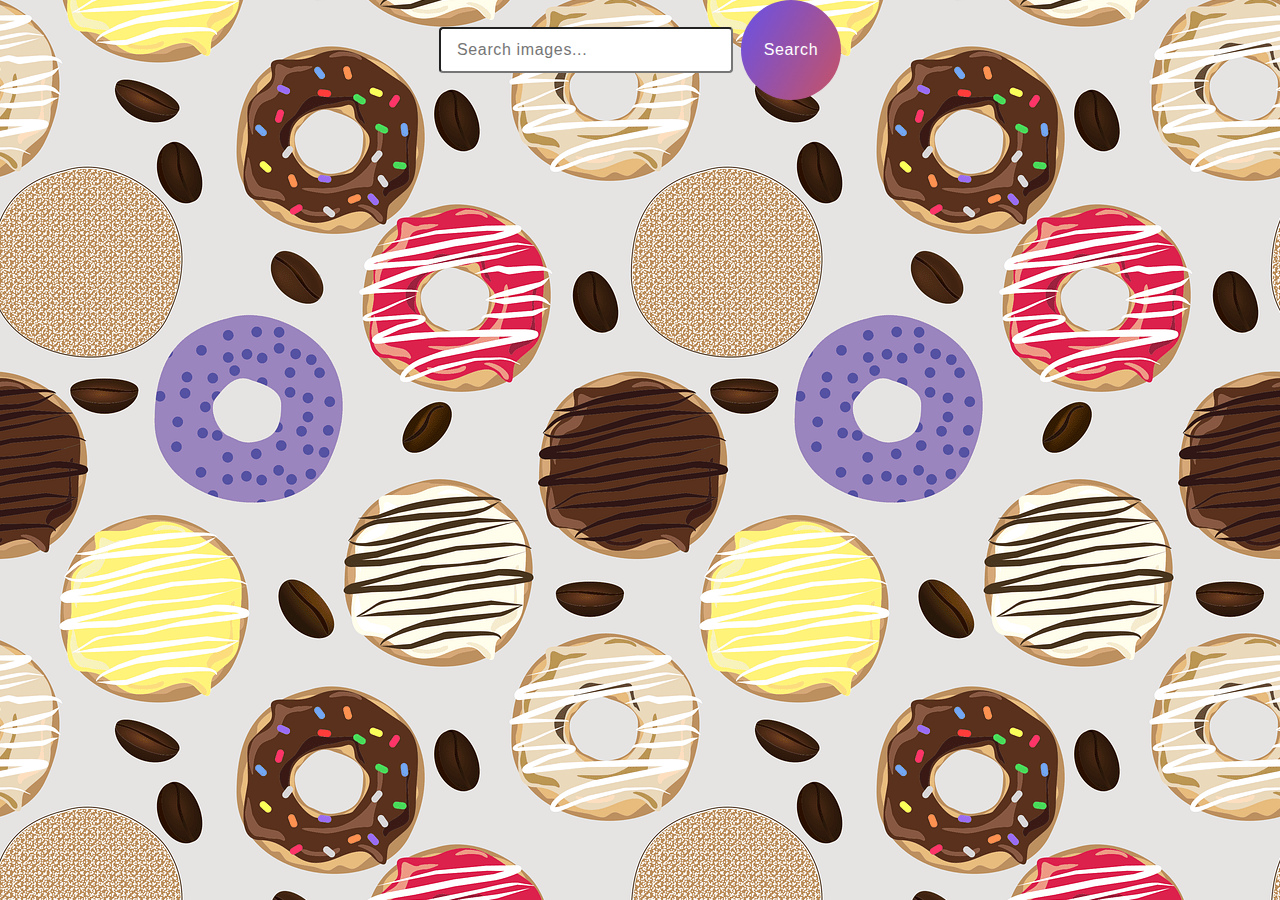
<file: src/index.html>
<!DOCTYPE html>
<html lang="en">
  <head>
    <meta charset="UTF-8" />
    <link rel="icon" type="image/svg+xml" href="/favicon.svg" />
    <meta name="viewport" content="width=device-width, initial-scale=1.0" />
    <title>HW-11</title>
    <link rel="stylesheet" href="./css/styles.css" />
  </head>
  <body>
    <header class="header"></header>
    <main>
      <form class="form">
        <label>
          <input
            class="input"
            type="text"
            name="search-text"
            placeholder="Search images..."
          />
        </label>
        <button type="submit">Search</button>
      </form>
      <ul class="gallery"></ul>
    </main>
    <span class="loader hidden"></span>
    <script type="module" src="./main.js"></script>
  </body>
</html>
</file>
<file: src/css/styles.css>
body {
  font-family: 'Montserrat', sans-serif;
  padding: 0;
  margin: 0;
  background-color: #fff;
  background-image: url(../img/donut-pattern-6829117_640-min.png);
  background-position: center;
  background-repeat: repeat;
  background-attachment: fixed;
  list-style: none;
}

.form {
  display: flex;
  align-items: center;
  justify-content: center;
  gap: 8px;
  margin-bottom: 32px;
}

input {
  font-weight: 400;
  font-size: 16px;
  line-height: 1.5;
  letter-spacing: 0.04em;
  color: #808080;
  border-radius: 4px;
  width: 272px;
  height: 40px;
  background: #fff;
  padding-left: 16px;
}

input:focus {
  color: #2e2f42;
}

button {
  font-weight: 500;
  font-size: 16px;
  line-height: 1.5;
  letter-spacing: 0.04em;
  color: #fff;
  border-radius: 50%;
  width: 100px;
  height: 100px;
  background: #4e75ff;
  border: none;
  background: linear-gradient(300deg, #c85263, #6751e9);
  transition: background 1s ease, transform 1s ease;
  cursor: pointer;
}

button:hover {
  background: linear-gradient(200deg, #dc26b8, #298cef);
  transform: scale(0.85);
}

.gallery {
  display: flex;
  flex-direction: row;
  flex-wrap: wrap;
  justify-content: center;
  align-items: center;
  gap: 24px;
  padding: 0;
  margin: 0;
}

.gallery-item {
  display: block;
  text-decoration: none;
  width: 100%;
  max-width: 360px;
  flex: 1 1 360px;
}

.image-card {
  display: flex;
  flex-direction: column;
  justify-content: space-between;
  border: 1px groove #8d7765;
  border-radius: 8px;
  height: 100%;
  width: 100%;
  overflow: hidden;
}

.image-card img {
  width: 100%;
  height: 200px;
  display: block;
  object-fit: cover;
}

.image-stats {
  display: flex;
  justify-content: space-between;
  padding: 8px 16px;
  gap: 8px;
  background-color: rgb(244, 255, 90);
}

.image-stats li {
  flex: 1;
  display: flex;
  flex-direction: column;
  align-items: center;
  font-size: 12px;
  line-height: 2;
  letter-spacing: 0.04em;
  color: #2e2f42;
  min-width: 60px;
}

.loader {
  position: fixed;
  top: 50%;
  left: 50%;
  width: 64px;
  height: 64px;
  background-color: rgba(0, 0, 0, 0.5);
  transform: translate(-50%, -50%) rotate(45deg);
  overflow: hidden;
  z-index: 999;
}

.hidden {
  display: none !important;
}

.loader:after {
  content: '';
  position: absolute;
  inset: 8px;
  margin: auto;
  background: #222b32;
}

.loader:before {
  content: '';
  position: absolute;
  inset: -15px;
  margin: auto;
  background: #eeee0a;
  animation: diamondLoader 2s linear infinite;
}

@keyframes diamondLoader {
  0%,
  10% {
    transform: translate(-64px, -64px) rotate(-45deg);
  }
  90%,
  100% {
    transform: translate(0px, 0px) rotate(-45deg);
  }
}

.load-more {
  display: block;
  margin: 20px auto;
  padding: 12px 24px;
  background-color: #4e75ff;
  color: white;
  font-size: 16px;
  font-weight: 600;
  border: none;
  border-radius: 8px;
  cursor: pointer;
  transition: background 1s ease, transform 1s ease;
}

.load-more:hover {
  background-color: #6b50ff;
}

.text-note {
  font-family: 'Montserrat', sans-serif;
  font-weight: 400;
  font-size: 16px;
  line-height: 1.5;
  letter-spacing: 0.04em;
  color: #2e2f42;
  text-align: center;
  margin-top: 150px;
  padding-bottom: 100px;
}
</file>
